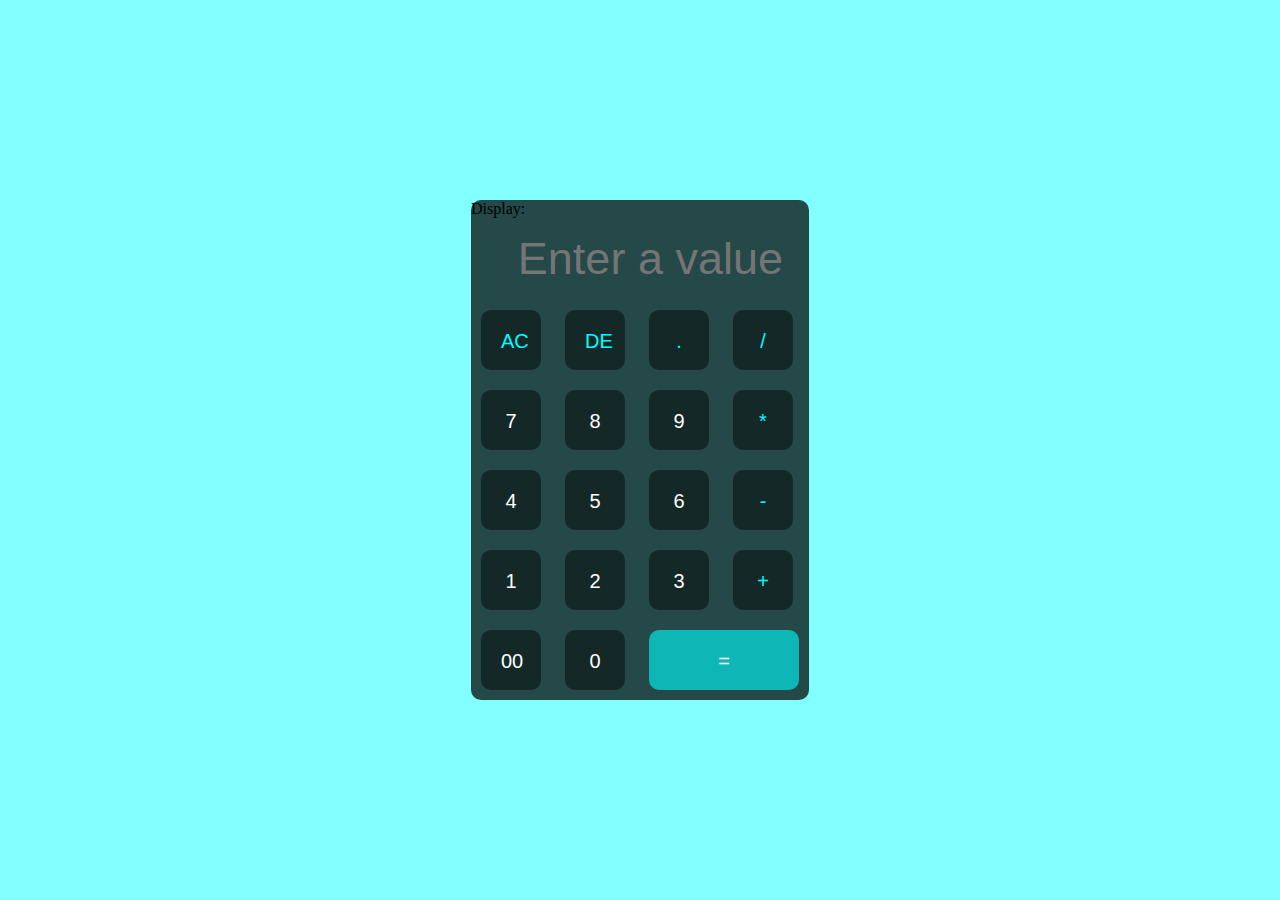
<file: 1. Calculator/index.html>
<!DOCTYPE html>
<html lang="en">

<head>
    <meta charset="UTF-8">
    <meta name="viewport" content="width=device-width, initial-scale=1.0">
    <title>Document</title>
    <link rel="stylesheet" href="style.css">
</head>

<body>
    <div class="container">
        <div class="calculator">
        <form>
            <div>
                <label for="display">Display:</label>
                <input type="text" name="display" id="display" placeholder="Enter a value" />
            </div>
                <div>
                    <input class="btn" id="AC" type="button" value="AC" onclick ="display.value = ''">
                    <input class="btn" id="DE" type="button" value="DE" onclick="display.value = display.value.toString().slice(0,-1)">
                    <input class="btn" id="dot" type="button" value="." onclick ="display.value += '.'">
                    <input class="btn" id="slash" type="button" value="/" onclick ="display.value += '/'">
                </div>
                <div>
                    <input class="btn" type="button" value="7" onclick ="display.value += '7'">
                    <input class="btn" type="button" value="8" onclick ="display.value += '8'">
                    <input class="btn" type="button" value="9" onclick ="display.value += '9'">
                    <input class="btn" id="mul" type="button" value="*" onclick ="display.value += '*'">
                </div>
                <div>
                    <input class="btn" type="button" value="4" onclick="display.value += '4'">
                    <input class="btn" type="button" value="5" onclick="display.value += '5'">
                    <input class="btn" type="button" value="6" onclick="display.value += '6'">
                    <input class="btn" id="sub" type="button" value="-" onclick="display.value += '-'">
                </div>
                <div>
                    <input class="btn" class="btn" type="button" value="1" onclick="display.value += '1'">
                    <input class="btn" class="btn" type="button" value="2" onclick="display.value += '2'">
                    <input class="btn" class="btn" type="button" value="3" onclick="display.value += '3'">
                    <input class="btn" id="add" class="btn" type="button" value="+" onclick="display.value += '+'">
                </div>
                <div>
                    <input class="btn" type="button" value="00" onclick="display.value += '00'">
                    <input class="btn" type="button" value="0" onclick="display.value += '0'">
                    <input class="btn" type="button" value="=" id="equalsBtn" onclick="display.value = eval(display.value)">
                </div>
            </form>
        </div>
    </div>


</body>

</html>
</file>
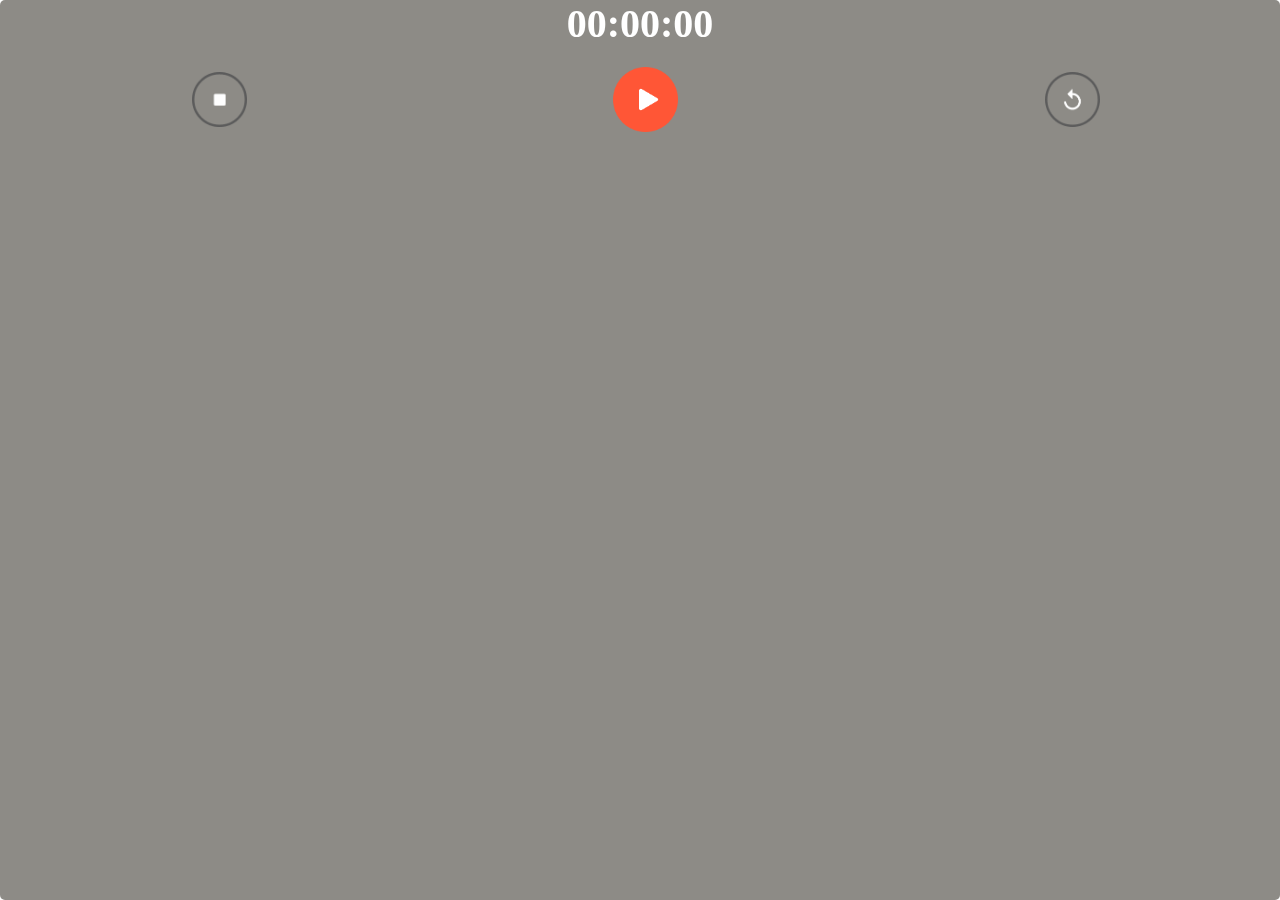
<file: 10. Stopwatch/index.html>
<!DOCTYPE html>
<html lang="en">

<head>
    <meta charset="UTF-8">
    <meta name="viewport" content="width=device-width, initial-scale=1.0">
    <title>Stop Watch</title>
    <link rel="stylesheet" href="style.css">
    <script defer src="script.js"></script>
</head>

<body>
    <!-- <img id="background"
        src="https://imgs.search.brave.com/q-ynxVcmWJ4jcYUASM1vLHdzddKCNi6XerqVP2jqZ6Q/rs:fit:860:0:0/g:ce/aHR0cHM6Ly9tZWRp/YS5pc3RvY2twaG90/by5jb20vaWQvNjcy/MjkxNzE4L3Bob3Rv/L2RhcmstZ2VhcnMt/YmFja2dyb3VuZC53/ZWJwP2I9MSZzPTE3/MDY2N2Emdz0wJms9/MjAmYz1meVVqSjFB/UjdoM0lTay13QWpD/WnJrM3IzcWRyUzlz/ZFpBbXRoRkUwbUpV/PQ"
        alt="download from github"> -->
    <div class="container">
        <h1 id="timmer">00:00:00</h1>
        <div class="icons">
            <img id="stop" src="stop.png" alt="download from github" onclick=" WatchStop()">
            <img id="start" src="start.png" alt="download from github" onclick="WatchStart()">
            <img id="reset" src="reset.png" alt="download from github" onclick="WatchReset()">
        </div>
    </div>
    <style>
        .container {
            position: fixed;
            top: 0;
            left: 0;
            width: 100%;
            height: 100%;
            z-index: -1;
            border-radius: 5px;
            background-color: rgba(39, 35, 24, 0.524);
        }
    </style>

</body>

</html>
</file>
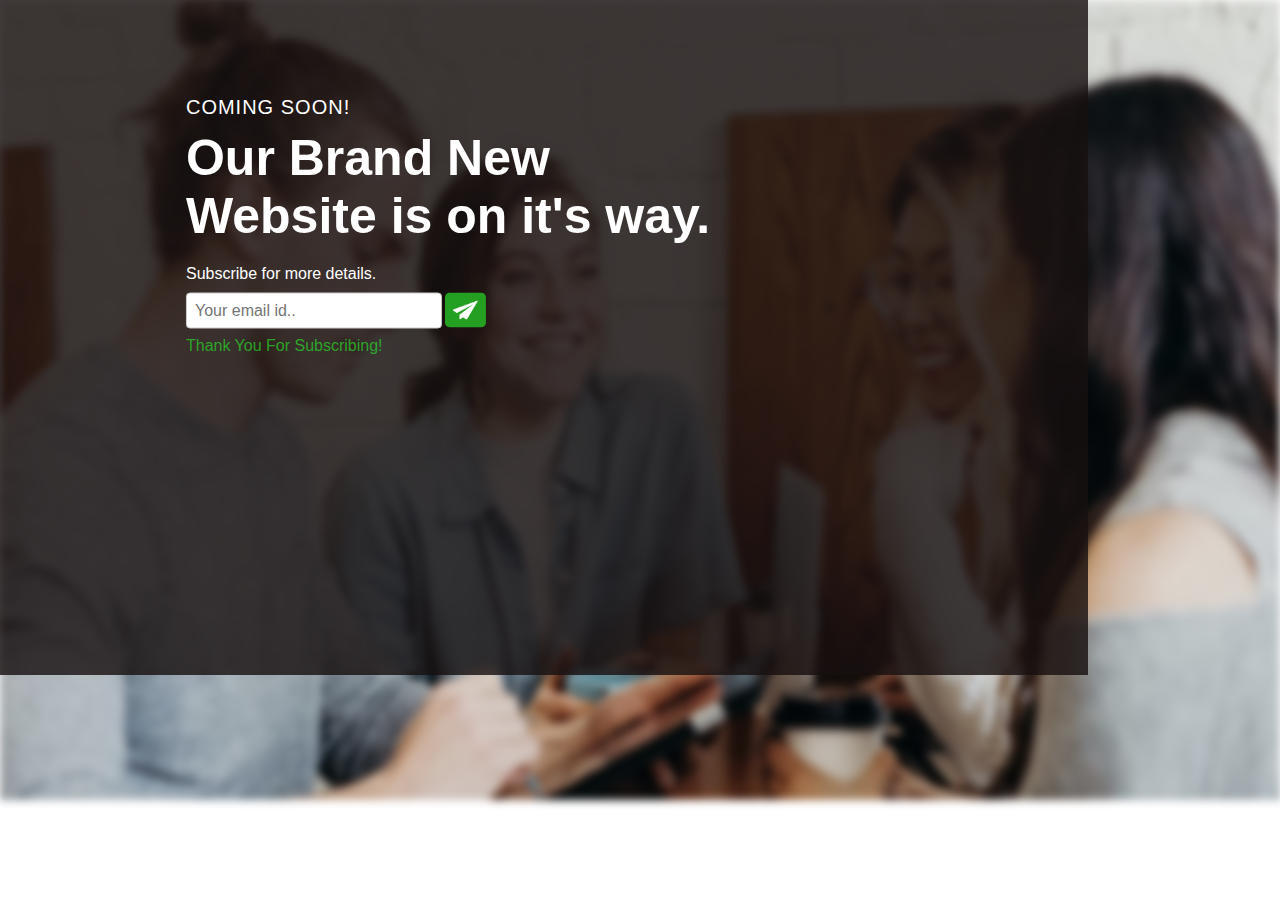
<file: 12. Email Subscription/index.html>
<!DOCTYPE html>
<html lang="en">

<head>
    <meta charset="UTF-8">
    <meta name="viewport" content="width=device-width, initial-scale=1.0">
    <title>Email Subscription</title>
    <link rel="stylesheet" href="style.css">
    <script defer src="script.js"></script>
</head>

<body>
    <img class="backgroundImage" src="background.png" alt="downloade for github">
    <div class="container">
        <div class="details">
            <h3>Coming Soon!</h3>
            <h1>Our Brand New <br> Website is on it's way.</h1>
            <p>Subscribe for more details.</p>
            <div class="inputs" name="submit-to-google-sheet">
                <input type="email" id="email" name="email" placeholder="Your email id..">
                <img type="submit" src="send-icon.png" id="submit" name="submit" onclick="submit()">
            </div>
            <output id="display">Thank You For Subscribing!</output>
        </div>
    </div>

</body>

</html>
</file>
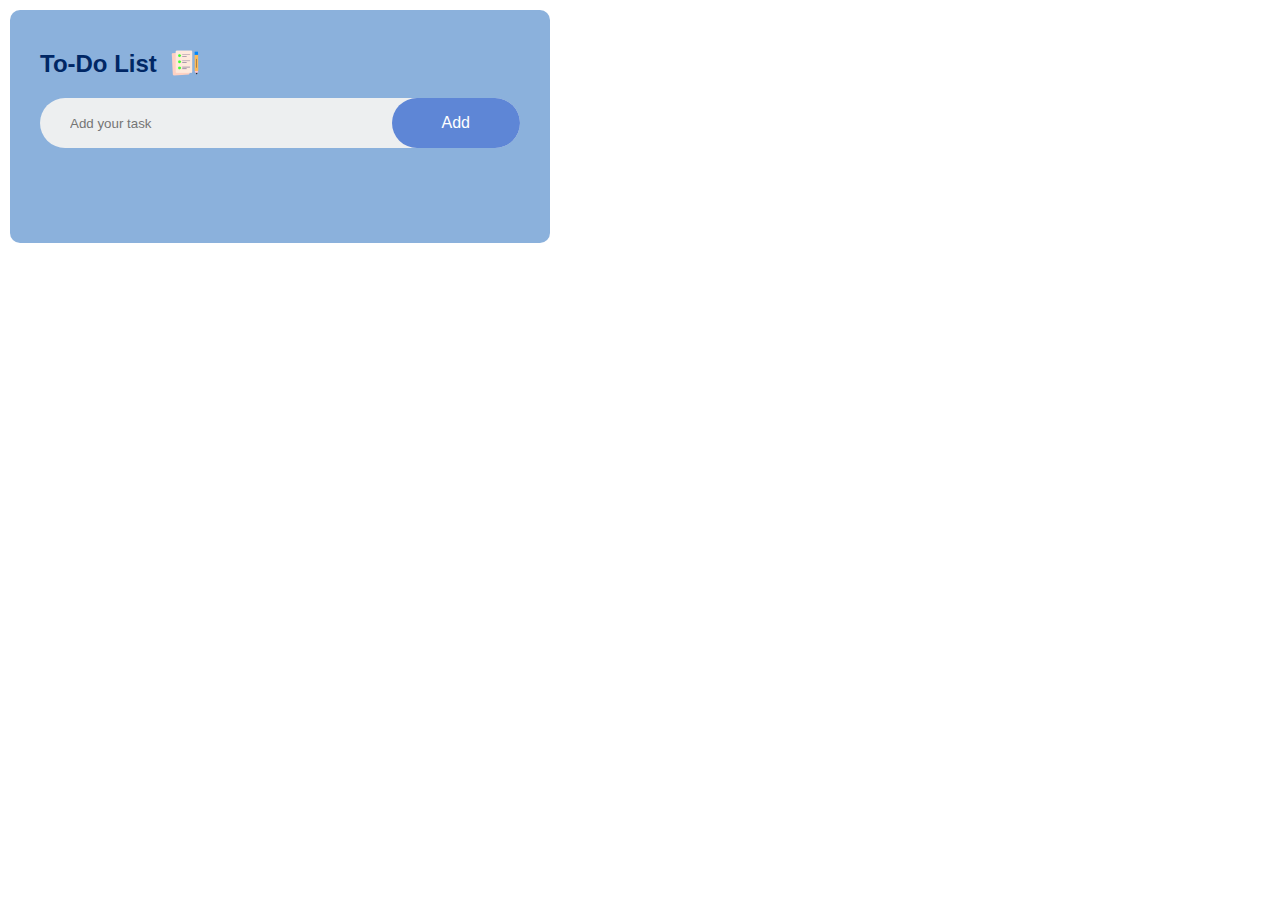
<file: 13. To Do List/index.html>
<!DOCTYPE html>
<html lang="en">
<head>
    <meta charset="UTF-8">
    <meta name="viewport" content="width=device-width, initial-scale=1.0">
    <title>To Do List</title>
    <link rel="stylesheet" href="style.css">
    <script defer src="script.js"></script>
</head>
<body>
    <div class="container">
        <div class="todo-app">
            <h2>To-Do List</h2> <img class="image" src="images/icon.png" alt="download from github">
            <div class="row">
                <input type="text" id="inputBox" placeholder="Add your task">
                <button onclick="addTask()">Add</button>
            </div>
            <ul id="list-container">
                <!-- <li class="checked">Task 1</li>
                <li >Task 1</li>
                <li >Task 1</li>
                <li >Task 1</li> -->

            </ul>
        </div>
    </div>
</body>
</html>
</file>
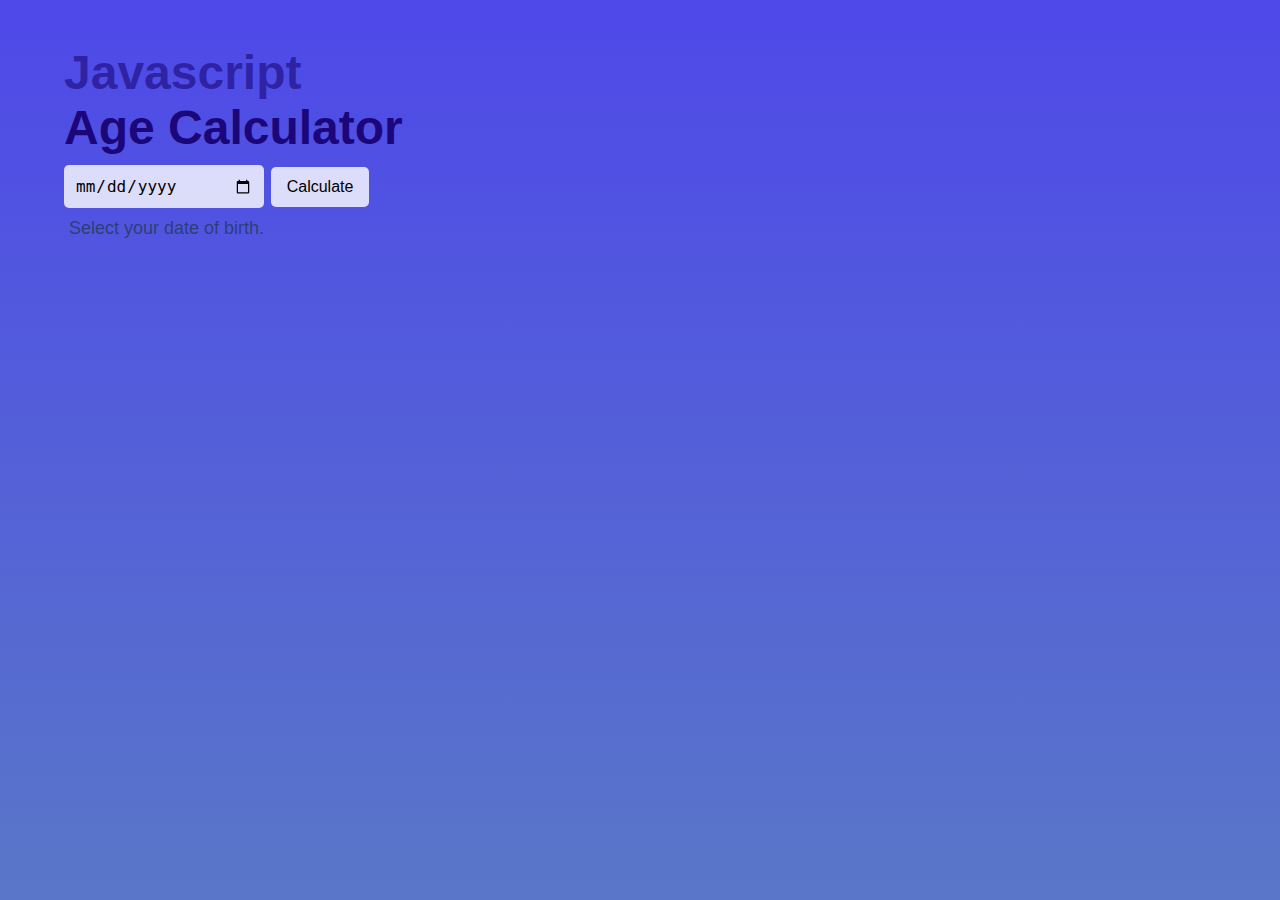
<file: 14. Age Calculator/index.html>
<!DOCTYPE html>
<html lang="en">

<head>
    <meta charset="UTF-8">
    <meta name="viewport" content="width=device-width, initial-scale=1.0">
    <title>Age Calculator</title>
    <link rel="stylesheet" href="style.css">
    <script defer src="script.js"></script>
</head>

<body>
    <div class="container">
        <div class="content">
            <h1>Javascript</h1>
            <h1>Age Calculator</h1>
            <input type="date" id="date">
            <input type="button" value="Calculate" onclick="calculateAge()" id="calculateAge">
            <div>
                <p id="display">Select your date of birth.</p>
            </div>
        </div>
         


    </div>

</body>

</html>
</file>
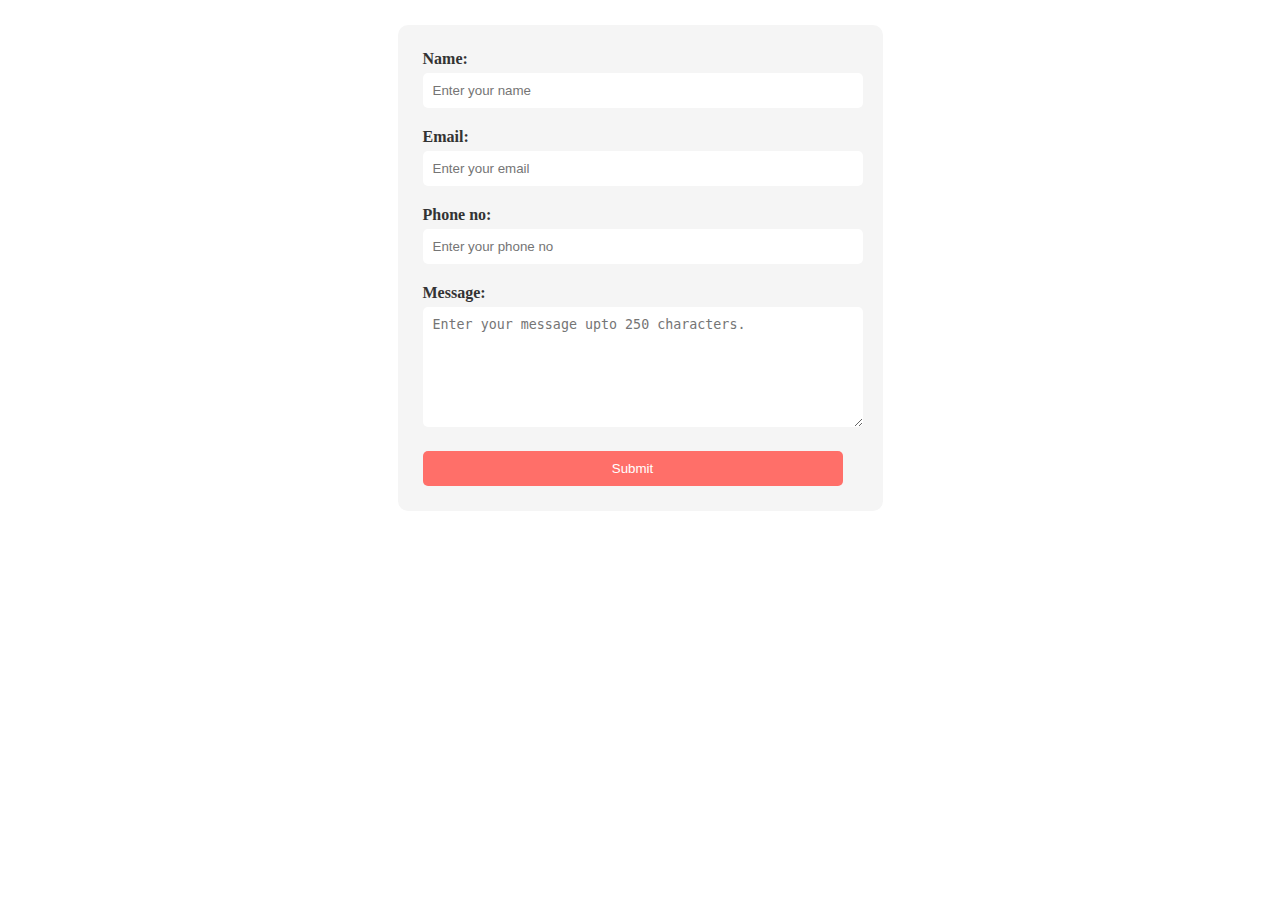
<file: 15. Form Validation/index.html>
<!DOCTYPE html>
<html lang="en">

<head>
    <meta charset="UTF-8">
    <meta name="viewport" content="width=device-width, initial-scale=1.0">
    <title>Form validation</title>
    <link rel="stylesheet" href="style.css">
    <script src="script.js"></script>
</head>

<body>
    <form class="colorful-form">
        <div class="form-group">
            <label class="form-label" for="name">Name:</label>
            <input required placeholder="Enter your name" class="form-input" type="text">
        </div>
        <div class="form-group">
            <label class="form-label" for="email">Email:</label>
            <input required placeholder="Enter your email" class="form-input" name="email" id="email" type="email">
        </div>
        <div class="form-group">
            <label class="form-label" for="email">Phone no:</label>
            <input required placeholder="Enter your phone no" class="form-input" name="email" id="phoneNo" type="number">
        </div>
        <div class="form-group">
            <label class="form-label" for="message">Message:</label>
            <textarea required placeholder="Enter your message upto 250 characters." class="form-input" name="message"
                id="message"></textarea>
        </div>
        <button class="form-button" type="submit" onclick="phoneNumber()">Submit</button>
    </form>
</body>
</html>
</file>
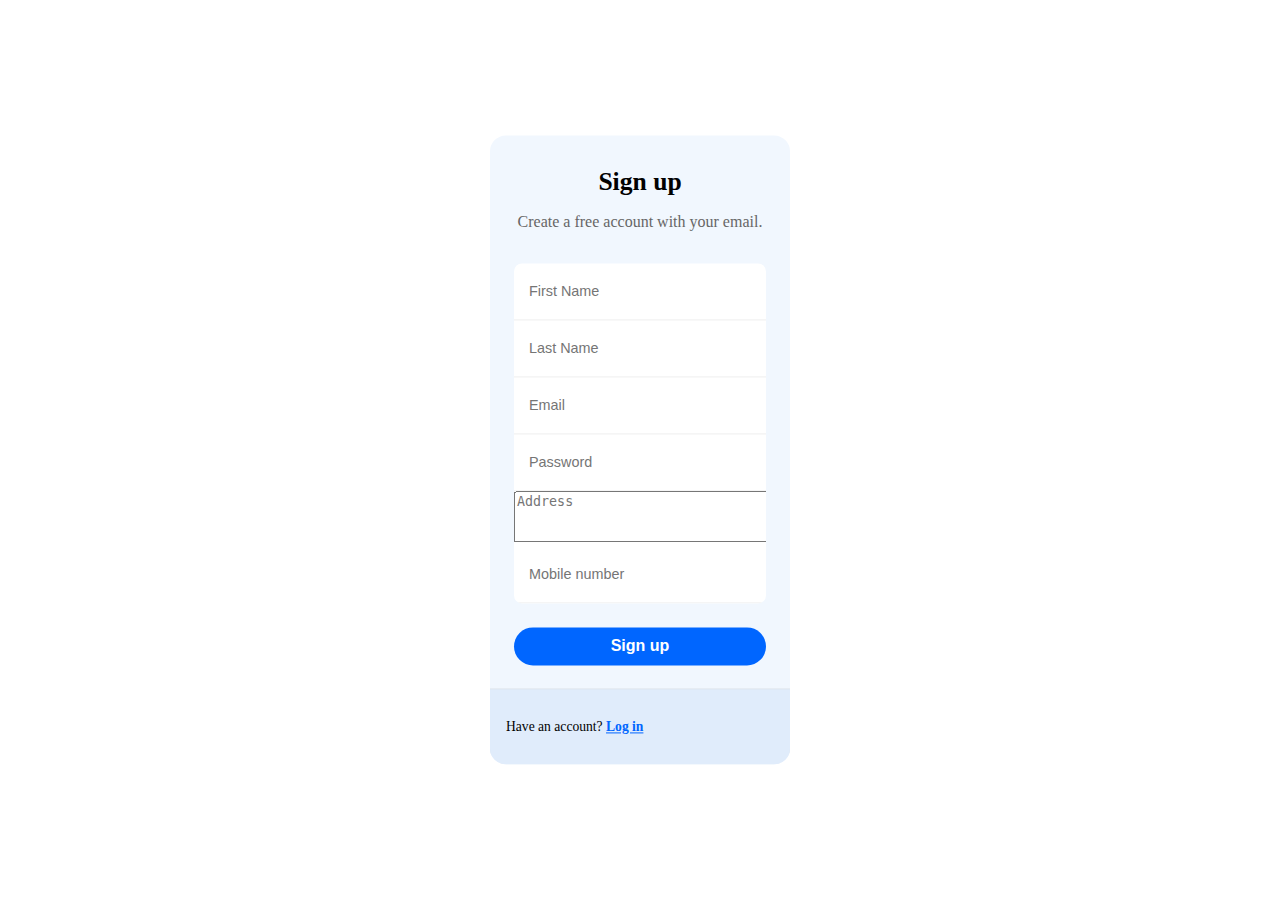
<file: 16. Form Validation 2/index.html>
<!DOCTYPE html>
<html lang="en">

<head>
    <meta charset="UTF-8">
    <meta name="viewport" content="width=device-width, initial-scale=1.0">
    <title>Form Validation</title>
    <link rel="stylesheet" href="style.css"></link>
    <script defer src="script.js"></script>
</head>

<body>
    <div class="form-box">
        <form class="form" onsubmit="return formValidator()">
            <span class="title">Sign up</span>
            <span class="subtitle">Create a free account with your email.</span>
            <div class="form-container">
                <input type="text" class="input" placeholder="First Name" id="firstname">
                <input type="text" class="input" placeholder="Last Name" id="lastname">
                <input type="email" class="input" placeholder="Email" id="email">
                <input type="password" class="input" placeholder="Password" id="pass">
                <textarea name="" id="" cols="30" rows="3" id="addr" placeholder="Address"></textarea>
                <input type="number" class="input" placeholder="Mobile number" id="mobileno">
            </div>
            <button type="submit">Sign up</button>
        </form>
        <div class="form-section">
            <p>Have an account? <a href="">Log in</a> </p>
        </div>
    </div>

</body>

</html>
</file>
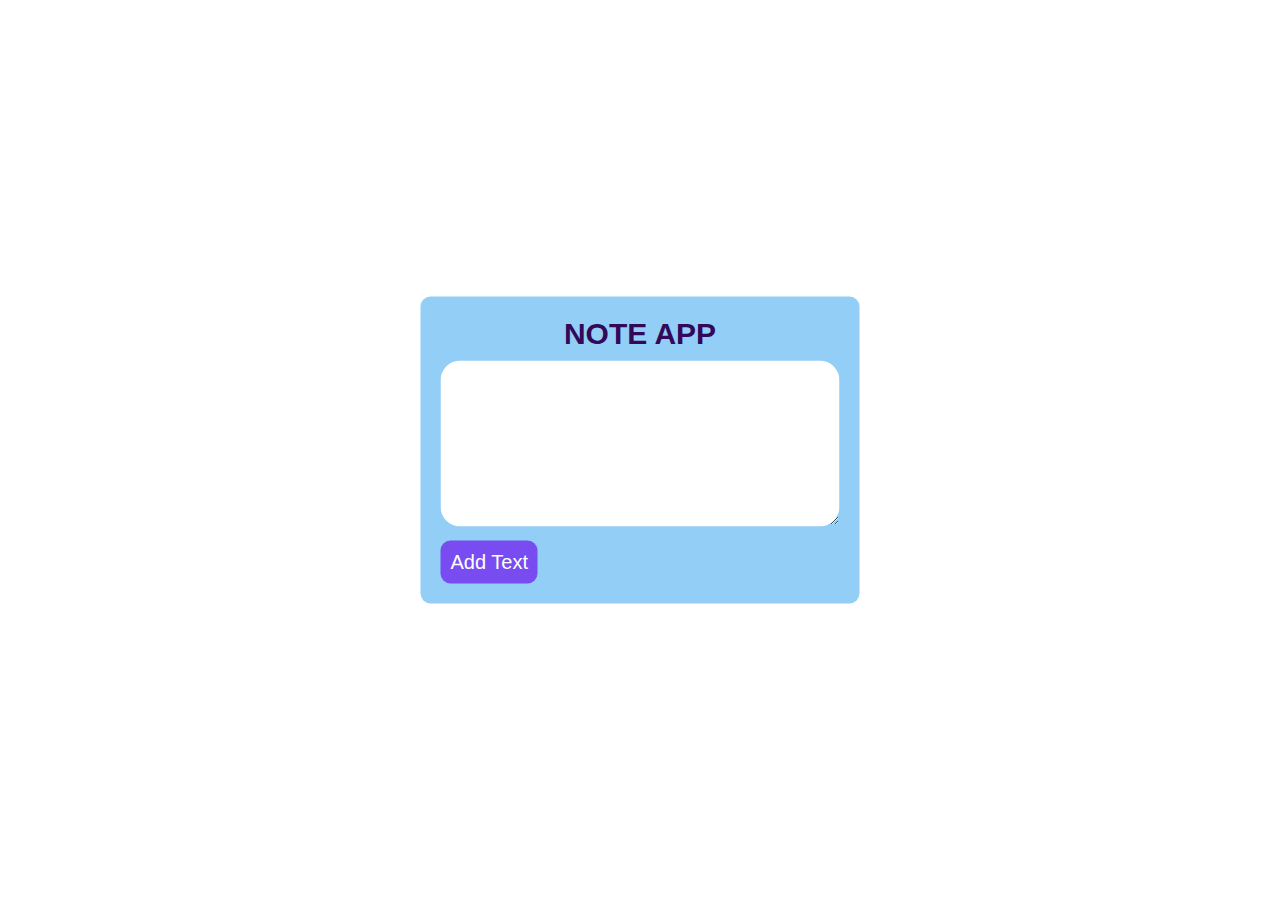
<file: 18. Create Notes/index.html>
<!DOCTYPE html>
<html lang="en">

<head>
    <meta charset="UTF-8">
    <meta name="viewport" content="width=device-width, initial-scale=1.0">
    <title>Document</title>
    <link rel="stylesheet" href="style.css">
    <script defer src="script.js"></script>
</head>

<body>

    <div class="container">
        <h2>NOTE APP</h2>
        <textarea name="textarea" id="textarea" cols="40" rows="8"></textarea><br>
        <button onclick="createNotes()">Add Text</button>
        <div>
            <ul id="textAreaContainer">
                <!-- <li><textarea name="" id="" cols="40" rows="8"></textarea></li>
                <li><textarea name="" id="" cols="40" rows="8"></textarea></li>
                <li><textarea name="" id="" cols="40" rows="8"></textarea></li>
                <li><textarea name="" id="" cols="40" rows="8"></textarea></li>
                <li><textarea name="" id="" cols="40" rows="8"></textarea></li> -->

            </ul>
        </div>
    </div>

</body>

</html>
</file>
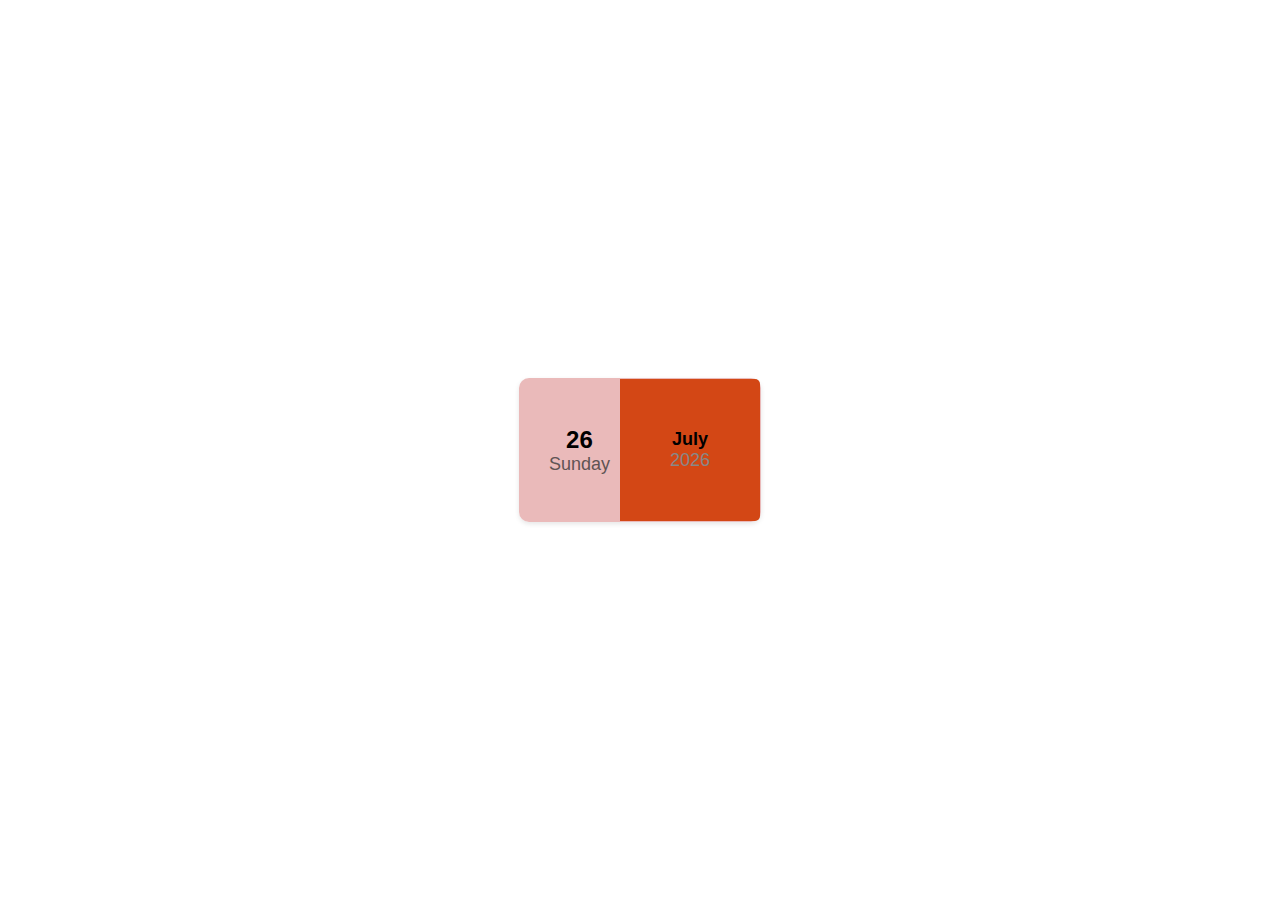
<file: 19. Mini Calendar/index.html>
<!DOCTYPE html>
<html lang="en">
<head>
    <meta charset="UTF-8">
    <meta name="viewport" content="width=device-width, initial-scale=1.0">
    <title>Mini Calendar</title>
    <link rel="stylesheet" href="style.css">
    <script defer src="script.js"></script>
</head>
<body>
    <div class="container">
        <div class="calendar">
            <div class="left">
                <p id="date">01</p>
                <p id="day">Sunday</p>
            </div>
            <div class="right">
                <p id="month">January</p>
                <p id="year">2024</p>
            </div>
        </div>
    </div>
</body>
</html>
</file>
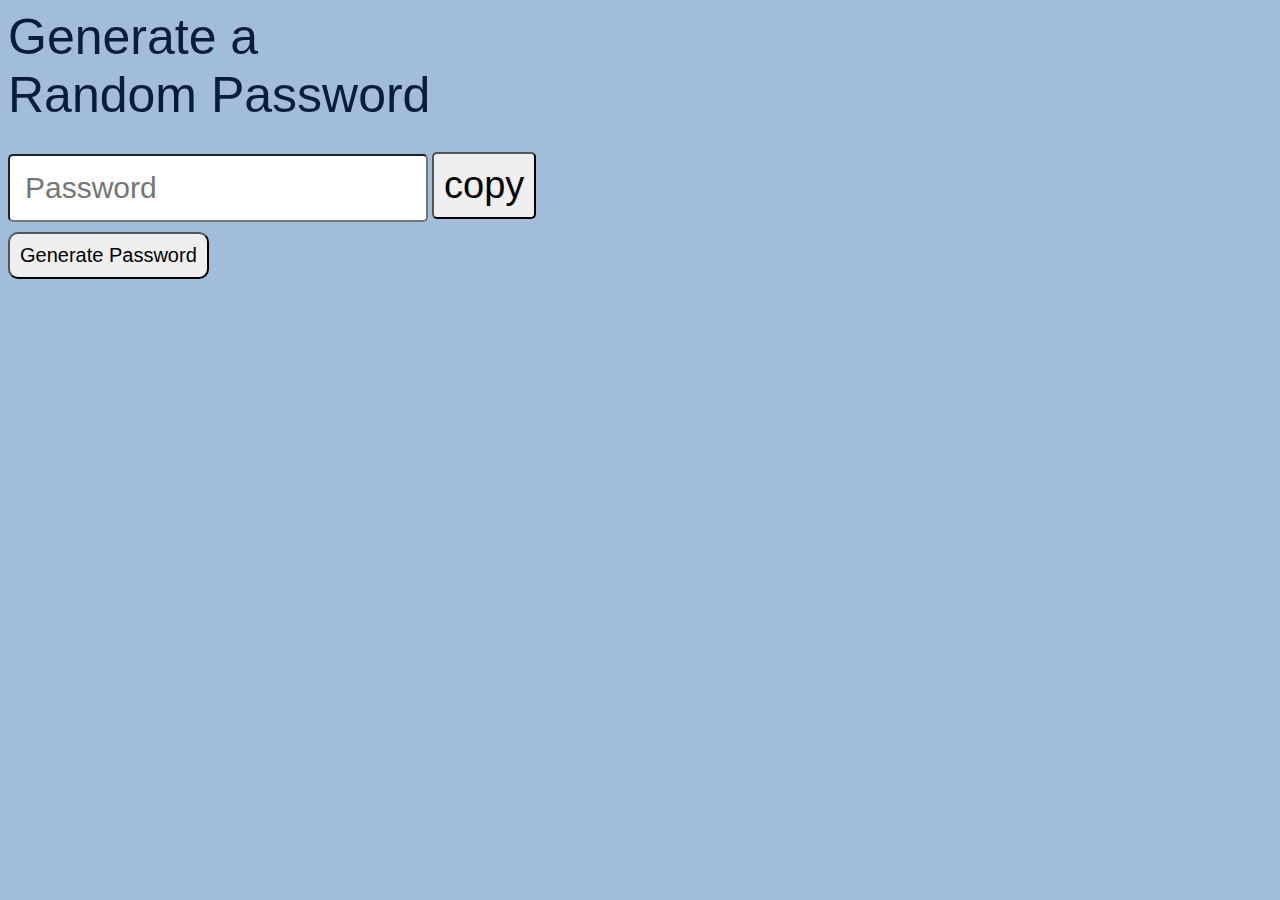
<file: 2. Random Password Generator/index.html>
<!DOCTYPE html>
<html lang="en">

<head>
    <meta charset="UTF-8">
    <meta name="viewport" content="width=device-width, initial-scale=1.0">
    <title>Random Password Generator</title>
    <link rel="stylesheet" href="style.css">
    <script defer src="script.js"></script>
    
<body>
    <div class="container">Generate a <br> Random Password</div>
    <div class="display">
        <input type="text" id="password" placeholder="Password">
        <input type="button" value="copy" id="copy" onclick="copyPassword()">
    </div>
    <div class="generatebutton">
        <input onclick="generatePassword()" type="button" value="Generate Password" id="GeneratePassword">
    </div>
</body>

</html>
</file>
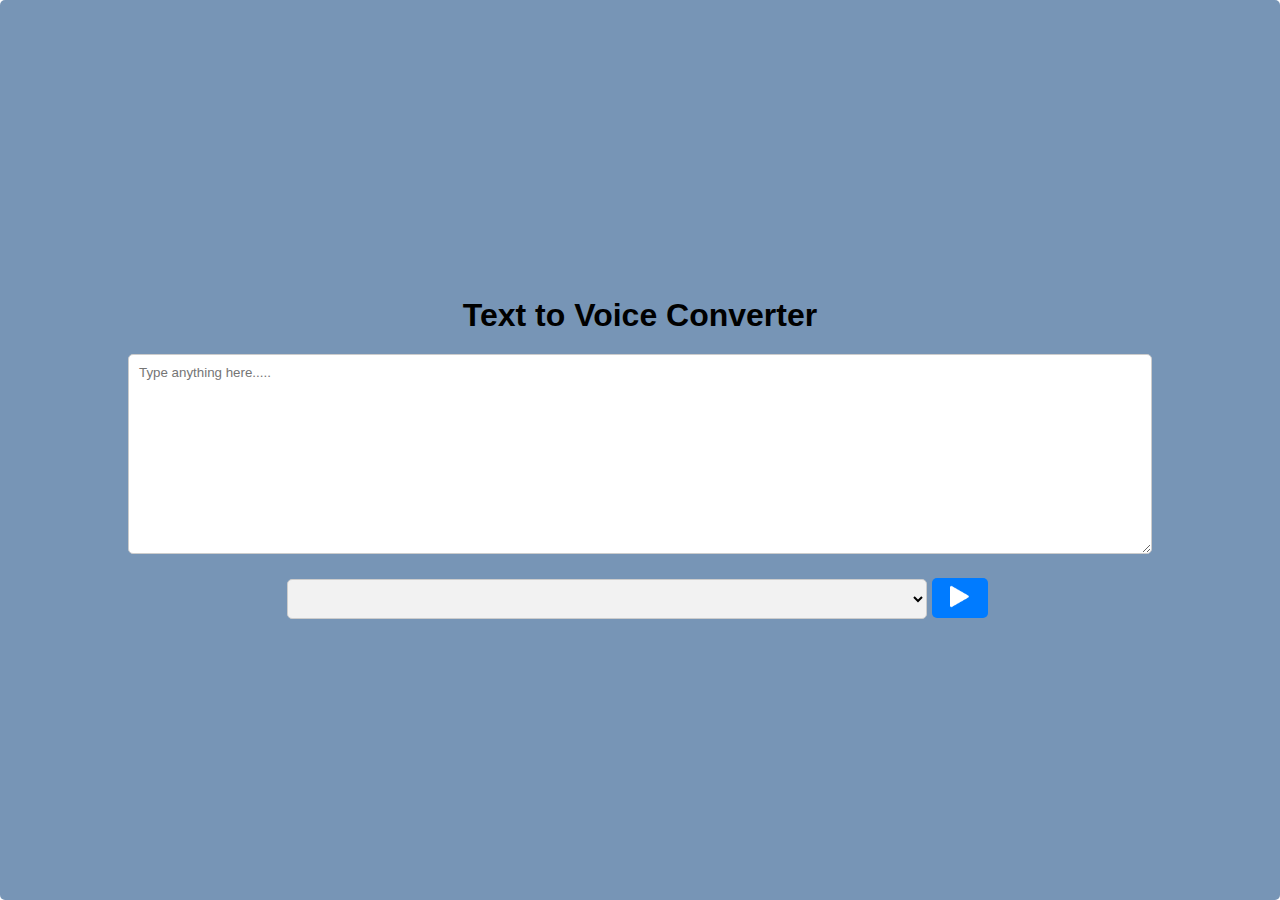
<file: 20. Text to Voice Converter/index.html>
<!DOCTYPE html>
<html lang="en">
<head>
    <meta charset="UTF-8">
    <meta name="viewport" content="width=device-width, initial-scale=1.0">
    <title>Text to voice converter</title>
    <link rel="stylesheet" href="style.css">
    <script defer src="script.js"></script>
</head>
<body>
    <div class="container">
        <h1>Text to Voice Converter</h1>
        <textarea name="text" id="text" placeholder="Type anything here....."></textarea>
        <div class="row">
            <select id="select" title="Select Voice"></select>
            <button id="playButton" title="Play"><img src="images/play.png" alt="Image not found"></button>
        </div>
    </div>
    
</body>
</html>
</file>
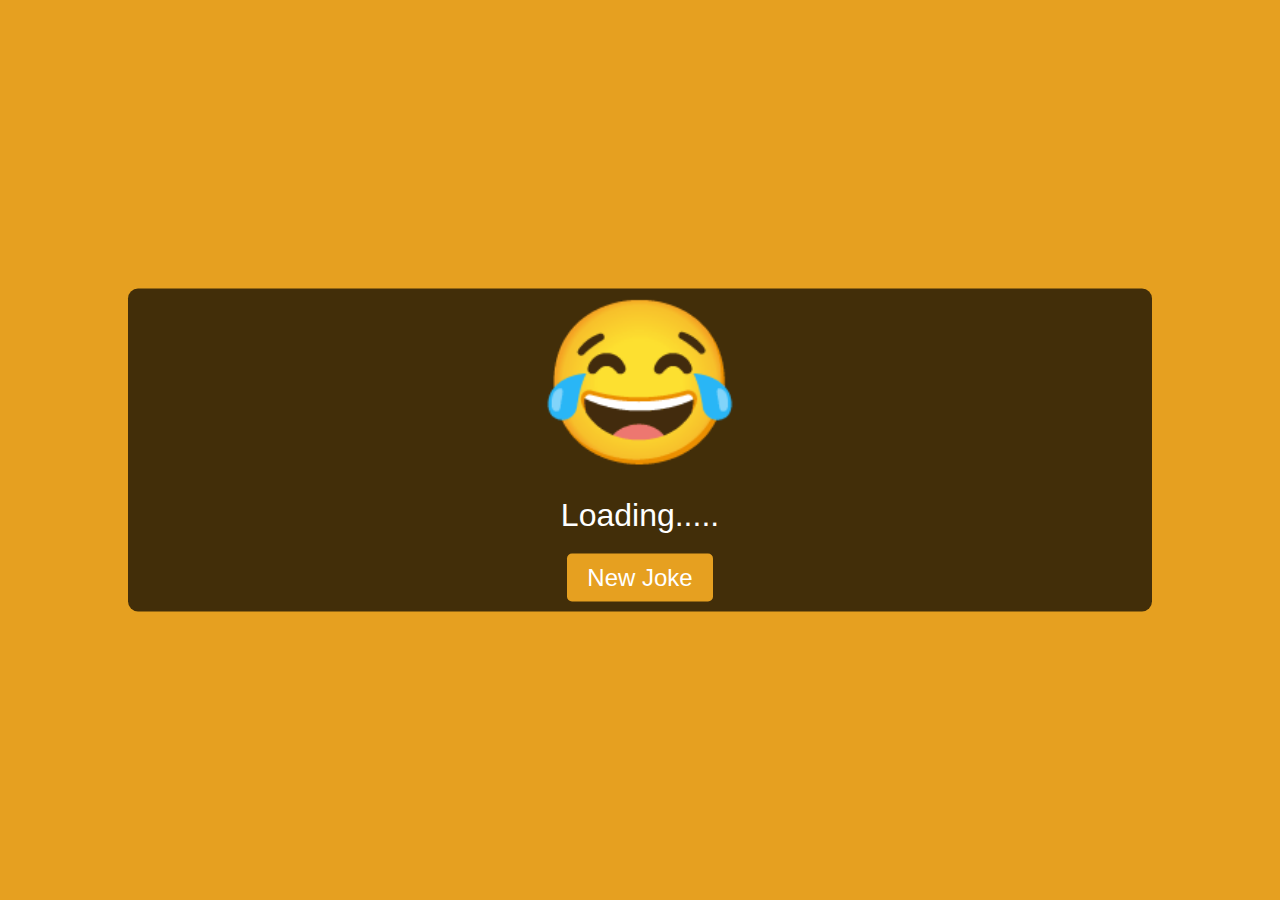
<file: 21. Random Jocke Generator/index.html>
<!DOCTYPE html>
<html lang="en">
<head>
    <meta charset="UTF-8">
    <meta name="viewport" content="width=device-width, initial-scale=1.0">
    <title>Random Joke Generator</title>
    <link rel="stylesheet" href="style.css">
    <script defer src="script.js"></script>
</head>
<body>
    <div class="container">
        <div class="laughing-emoji">😂
            <div class="joke" id="joke">Loading.....</div>
            <button class="newJokeBtn">New Joke</button>
        </div>
    </div>
</body>
</html>
</file>
<file: 1. Calculator/style.css>
body{
    background-color: rgba(0, 255, 255, 0.492);

}
.container{
    background-color: rgba(0, 0, 0, 0.716);
    position: absolute;
    top: 50%;
    /* margin-left: 50%; */
    left: 50%;
    transform: translate(-50%, -50%);
    border-radius: 10px;
}
.btn{
    border-radius: 5px;
    padding: 20px;
    color: black;
   
}
.calculator form input{
    border: 0;
    outline: 0;
    width: 60px;
    height: 60px;
    border-radius: 10px;
    font-size: 20px;
    color: #fff;
    cursor: pointer;
    margin: 10px;
    background-color: rgba(0, 0, 0, 0.434);

}
#equalsBtn{
    width: 150px;
}

#display{
    width: 310px;
    background-color: transparent;
    display: flex;
    justify-content: flex-end;
    margin: 10px 0;
    text-align: right;
    flex: 1;
    font-size: 45px;
    box-shadow: none;
    
}

#equalsBtn {
    background-color: rgba(0, 255, 255, 0.605);
    color: #fff;
    font-size: 20px;

    border-radius: 10px;
    cursor: pointer;
    margin: 10px;
    border: 0;
    outline: 0;
}
#mul{
    color: aqua;

    
}
#add{
    color: aqua; 

} 
#sub{
    color: aqua;

}
 #AC{
    color: aqua;

 }
  #DE{
    color: aqua;

  }
   #slash{
    color: aqua;

   }
    #dot{
        color: aqua;

    }
</file>
<file: 10. Stopwatch/style.css>
* {
    margin: 0;
    padding: 0;
    box-sizing: border-box;
}

.container {
    position: absolute;
    left: 5%;
    top: 5%;
    /* transform: translate(-50%, -50%); */
    display: flex;
    flex-direction: column;
}

#stop,
#reset {
    height: 65px;
    width: 65px;
    cursor: pointer;
    margin-left: 12px;
    padding: 5px;
}

.icons {
    display: flex;
    justify-content: space-around;
    margin-bottom: 20px;
}

#timmer {
    font-size: 40px;
    color: white;
    text-align: center;
    margin-bottom: 20px;
}

#background {
    position: static;
    width: 100%;
    height: 100vh;
    filter: blur(5px);
}

#start {
    height: 65px;
    width: 65px;
    cursor: pointer;
    margin-left: 12px;
}
</file>
<file: 12. Email Subscription/style.css>
* {
    margin: 0;
    padding: 0;
    box-sizing: border-box;
    font-family: 'Poppins', sans-serif;
}
.container{
    background-color: #171010cf;
    width: 100%;
    /* border-radius: 10px; */
    height: 100%;
    position: absolute;
    top: 25%;
    left: 35%;
    transform: translate(-50%, -50%);
    /* text-align: left; */
    color: white;
    padding: 20px;
    
    
}
.details h3{
    font-size: 20px;
    font-weight: 400;
    color: #fff;
    margin-bottom: 10px;
    text-transform: uppercase;
    letter-spacing: 1px;


}
.details h1{
    font-size: 50px;
    font-weight: 600;
    color: #fff;
    margin-bottom: 20px;
}

.backgroundImage {
    width: 100%;
    height: 800px;
    filter: blur(4px);
}

.details {
    position: absolute;
    top: 50%;
    left: 50%;
    transform: translate(-50%, -50%);

   
}

#email {
    padding: 8px;
    width: 300px;
    border: 1px solid #ccc;
    border-radius: 4px;
    font-size: 16px;
    outline: none;
    color: #333;
    background-color: #fff;
    transition: 0.3s;
}

#submit {
    /* height: 18px; */
    background: rgba(40, 213, 40, 0.725);
    height: 35px;
    margin-left: 3px;
    border-radius: 5px;
    padding: 8px;
}
.inputs{
    width: 300px;
    border-radius: 4px;
    font-size: 16px;
    outline: none;
    color: #333;
    transition: 0.3s;
    display: flex;
    margin-top: 10px;
    margin-bottom: 8px;

}
.container output{
    color:rgba(40, 213, 40, 0.725);

}
</file>
<file: 13. To Do List/style.css>
*{
    margin: 0;
    padding: 0;
    font-family: 'poppins', sans-serif;
    box-sizing: border-box;
}
.container{
    width: 100%;
    min-height: 100vh;
    /* background:linear-gradient(135deg, #5e86d6, #980ebb); */
    padding:10px;
}
.todo-app{
    width: 100%;
    max-width: 540px;
    background: #6295cfbc;
    /* margin: 100px auto 20px; */
    padding: 40px 30px 70px;
    border-radius: 10px;
    display: flex;
    flex-direction: column;

}
.todo-app h2{
    color: #002765;
    display: flex;
    align-items: center;
    margin-bottom: 20px;

}

.image{
    width: 30px;
    margin-left: 130px;
    margin-bottom: 20px;
    margin-top: -50PX;

}
.row{
    display: flex;
    align-items: center;
    justify-content: space-between;
    background: #edeff0;
    border-radius: 30px;
    padding-left: 20px;
    margin-bottom: 25px;
}
input{
    flex: 1;
    border: none;
    outline: none;
    background: transparent;
    padding: 10px;
}
button{
    border: none;
    outline: none;
    padding: 16px 50px;
    background:#5e86d6;
    color: #fff;
    font-size: 16px;
    cursor: pointer;
    border-radius: 40px;

}
button:hover{
    background-color: #002765c2;
}
ul li{
    list-style: none;
    background: transparent;
    padding: 15px 44px;
    margin-bottom: 10px;
    border-radius: 10px;
    display: flex;
    align-items: center;
    justify-content: space-between;
    position: relative;
    transition: 0.5s;
   cursor: pointer;

}
ul li::before{
    content: "";
    position: absolute;
    height: 28px;
    width: 28px;
    border-radius: 50%;
    background-image: url(images/unchecked.png);
    background-size: cover;
    background-position: center;
    top: 12px;
    left: 8px;

}
/* .list-container{
    position: absolute;
    left: 10px;
    margin-left: 50px;
} */
ul li.checked{
    color: #555;
    text-decoration: line-through;

}
ul li.checked::before{
    background-image: url(images/checked.png);
}
ul li span{
    position: absolute;
    right: 0;
    top: 5px;
    width: 40px;
    height: 40px;
    font-size:  22px;
    color: #555;
    line-height: 40px;
    text-align: center;
    border-radius: 50%;

}
ul li span:hover{
    background-color: #5555553f;

}
</file>
<file: 14. Age Calculator/style.css>
* {
    margin: 0;
    padding: 0;
    box-sizing: border-box;
}

.content h1:nth-child(1) {
    color: rgba(27, 6, 122, 0.604);
}

.content h1:nth-child(2) {
    color: rgb(27, 6, 122);
}

#display {
    color: rgba(33, 57, 87, 0.784);
    font-size: 18px;
    padding-left: 5px;

}

.container {
    background: linear-gradient(#3731e6e2, #0834adab);
    height: 100vh;
    width: 100vw;
    display: flex;
    align-items: center;
    justify-content: center;
    flex-direction: column;
    font-family: 'Poppins', sans-serif;
    color: white;
    font-size: 1.5rem;
}

.content {
    position: absolute;
    left: 5%;
    top: 5%;
    /* transform: translate(-50%, -50%); */
}

input {
    width: 200px;
    padding: 10px;
    border: 1px solid #ccc;
    outline: none;
    border-radius: 5px;
    font-size: 1rem;
    cursor: pointer;
    margin-top: 10px;
    margin-bottom: 10px;
}

#calculateAge {
    width: -moz-fit-content;
    width: fit-content;
    padding-left: 15px;
    padding-right: 15px;
    border-color: transparent;
    background-color: rgba(255, 255, 255, 0.805);
}

#date {
    background-color: rgba(255, 255, 255, 0.805);
    border-color: transparent;
}
</file>
<file: 15. Form Validation/style.css>
.colorful-form {
    max-width: 400px;
    margin: 0 auto;
    padding: 20px;
    background-color: #f5f5f5;
    border-radius: 10px;

}

.form-group {
    margin-bottom: 20px;
}

.form-label {
    display: block;
    font-weight: bold;
    margin-bottom: 5px;
    color: #333;
}

.form-input {
    width: 100%;
    padding: 10px;
    border: none;
    background-color: #fff;
    color: #333;
    border-radius: 5px;
}

textarea.form-input {
    height: 100px;
}

.form-button {
    display: block;
    width: 100%;
    padding: 10px;
    background-color: #ff6f69;
    color: #fff;
    border: none;
    border-radius: 5px;
    cursor: pointer;
    transition: background-color 0.3s ease;
}

.form-button:hover {
    background-color: #ff5f59;
}

.colorful-form {

    max-width: 420px;
    margin: 0 auto;
    padding: 25px;
    background-color: #f5f5f5;
    border-radius: 10px;
    /* left: 50%; */
    
    margin-top: 25px;
    padding-right: 40px;
}

::-webkit-scrollbar {
    width: 10px;
    height: 5px;
    background-color: transparent !important;
    ;
    border-radius: 5px;
    ;

}

::-webkit-scrollbar-thumb {
    background-color: transparent;
    border-radius: 5px;
    border: 2px solid transparent;
    height: 50px;
    margin-right: 10px;
}

::-webkit-scrollbar-thumb:hover {
    background-color: #161010ce;
    border-radius: 5px;
    border: 2px solid transparent;
}
</file>
<file: 16. Form Validation 2/style.css>
.form-box {
    max-width: 300px;
    background: #f1f7fe;
    overflow: hidden;
    border-radius: 16px;
    color: #010101;
}

.form {
    position: relative;
    display: flex;
    flex-direction: column;
    padding: 32px 24px 24px;
    gap: 16px;
    text-align: center;
}

/*Form text*/
.title {
    font-weight: bold;
    font-size: 1.6rem;
}

.subtitle {
    font-size: 1rem;
    color: #666;
}

/*Inputs box*/
.form-container {
    overflow: hidden;
    border-radius: 8px;
    background-color: #fff;
    margin: 1rem 0 .5rem;
    width: 100%;
}

.input {
    background: none;
    border: 0;
    outline: 0;
    height: 40px;
    width: 100%;
    border-bottom: 1px solid #eee;
    font-size: .9rem;
    padding: 8px 15px;
}

.form-section {
    padding: 16px;
    font-size: .85rem;
    background-color: #e0ecfb;
    box-shadow: rgb(0 0 0 / 8%) 0 -1px;
}

.form-section a {
    font-weight: bold;
    color: #0066ff;
    transition: color .3s ease;
}

.form-section a:hover {
    color: #005ce6;
    text-decoration: underline;
}

/*Button*/
.form button {
    background-color: #0066ff;
    color: #fff;
    border: 0;
    border-radius: 24px;
    padding: 10px 16px;
    font-size: 1rem;
    font-weight: 600;
    cursor: pointer;
    transition: background-color .3s ease;
}

.form button:hover {
    background-color: #005ce6;
}

.form-box {
    position: absolute;
    left: 50%;
    top: 50%;
    transform: translate(-50%, -50%);
    /* width: 00px; */
}
</file>
<file: 18. Create Notes/style.css>
* {
    margin: 0;
    padding: 0;
    box-sizing: border-box;
    list-style: none;


}

.container {
    position: absolute;
    left: 50%;
    top: 50%;
    transform: translate(-50%, -50%);
    background-color: rgba(76, 174, 240, 0.607);
    padding: 20px;
    border-radius: 10px;

}

textarea {
    border-radius: 20px;
    margin-top: 10px;
    border-color: transparent;
    padding: 10px;
    font-size: 15px;
}

button {
    background-color: rgb(120, 76, 240);
    color: white;
    border-radius: 10px;
    padding: 10px;
    border: none;
    margin-top: 10px;
    cursor: pointer;
    font-size: 20px;
    font-family: 'Gill Sans', 'Gill Sans MT', 'Segoe UI', Tahoma, Geneva, Verdana, sans-serif, 'Trebuchet MS', sans-serif;
}

button:hover {
    background-color: rgb(100, 76, 240);
}

h2 {
    font-family: Arial, Helvetica, sans-serif;
    font-size: 30px;
    text-align: center;
    color: rgb(50, 9, 88);


}

#textAreaContainer {
    display: flex;
    flex-direction: column;

}
</file>
<file: 19. Mini Calendar/style.css>
* {
    margin: 0;
    padding: 0;
    box-sizing: border-box;
    font-family: 'Poppins', sans-serif;
}

body {
    display: flex;
    justify-content: center;
    align-items: center;
    height: 100vh;
    background-color: #ffffff;
}

.container {
    display: flex;
    justify-content: center;
    align-items: center;
    height: 100%;
}

.calendar {
    display: flex;
    justify-content: space-between;
    align-items: center;
    background-color: #e8b5b5ed;
    padding: 20px;
    border-radius: 10px;
    box-shadow: 0 2px 5px rgba(0, 0, 0, 0.1);
    max-width: 400px;
    width: 100%;

}

.left,
.right {
    text-align: center;
    margin-left: 10px;
}

.right {
    margin-left: 50px;
    background-color: rgb(211, 71, 21);
    padding: 50px;
    margin: -19px;
    border-top-right-radius: 5px;
    border-bottom-right-radius: 5px;
    margin-left: 10px;

}

#date {
    font-size: 24px;
    font-weight: bold;
}

#day {
    font-size: 18px;
    color: #5f5454;
}

#month {
    font-size: 18px;
    font-weight: bold;
}

#year {
    font-size: 18px;
    color: #888;
}
</file>
<file: 2. Random Password Generator/style.css>
body{
    background-color: rgba(114, 156, 198, 0.664);
    /* margin-left: 100px; */
    /* margin-top: 150px; */
    border-radius: 15px;
}
.container{
    color: rgb(10, 28, 61);
    font-size: 50px;
    font-family:Arial, Helvetica, sans-serif ;
}
#password{
    /* color: rgb(165, 178, 202); */
    font-size: 30px;
    margin-top: 30px;
    border-radius: 5px;

    padding: 15px;


}
#copy{
    /* margin-top: 30px; */
    font-size: 38px;
    cursor: pointer;
    padding: 10px;
    border-radius: 5px;
}
#GeneratePassword{
    padding: 10px;;
    margin-top: 10px;
    font-size: 20px;
    cursor: pointer;
    border-radius: 10px;

}

#GeneratePassword:hover{
    background-color: rgb(17, 39, 80);
    color: rgb(255, 255, 255);
    border-radius: 10px;
}
#copy:hover{
    background-color: rgb(17, 39, 80);
    color: rgb(255, 255, 255);
    border-radius: 10px;

}
</file>
<file: 20. Text to Voice Converter/style.css>
*{
    margin: 0;
    padding: 0;
    box-sizing: border-box; 
    font-family: 'Poppins', sans-serif;

}
.container{
    width: 100%;
    height: 100vh;
    display: flex;
    justify-content: center;
    align-items: center;
    flex-direction: column;
    background-color: #6587ace1;
    border-radius: 5px;
    padding-top: 20px;
}
textarea{
    width: 80%;
    height: 200px;
    margin: 20px 0;
    padding: 10px;
    border: 1px solid #ccc;
    border-radius: 5px;
    outline: none;
}
.row{
    width: 100%;
    display: flex;
    justify-content: center;
    align-items: center;
    margin-top: 20px;
}
select{
    width: 50%;
    height: 40px;
    border: 1px solid #ccc;
    border-radius: 5px;
    outline: none;
    padding: 5px;
    font-size: 16px;
    background-color: #f2f2f2;
    cursor: pointer;
    margin-top: -20px;
}
#select{
    padding: 10px;
}
button{
    background-color: #007bff;
    color: #fff;
    border: none;
    padding: 5px 18px;
    margin: 5px;
    cursor: pointer;
    border-radius: 5px;
    height: 40px;
    margin-top: -16px;


}
button img{
    width: 20px;
}
</file>
<file: 21. Random Jocke Generator/style.css>
* {
    margin: 0;
    padding: 0;
    box-sizing: border-box;
}

body {
    background-color: #e6a020;
    display: flex;
    justify-content: center;
    align-items: center;
    height: 100vh;
    font-family: sans-serif;
}

.laughing-emoji {
    font-size: 10rem;
    background-color: rgba(0, 0, 0, 0.712);
    padding: 1px 100px 10px 100px;
    border-radius: 10px;
    display: flex;
    flex-direction: column;
    align-items: center;
    justify-content: center;
    position: absolute;
    left: 50%;
    top: 50%;
    transform: translate(-50%, -50%);
    width: 80%;

}

.joke {
    font-size: 2rem;
    color: white;
    padding: 20px;

}

.newJokeBtn {
    padding: 10px 20px;
    font-size: 1.5rem;
    background-color: #e6a020;
    color: white;
    border: none;
    border-radius: 5px;
    cursor: pointer;
}
</file>
